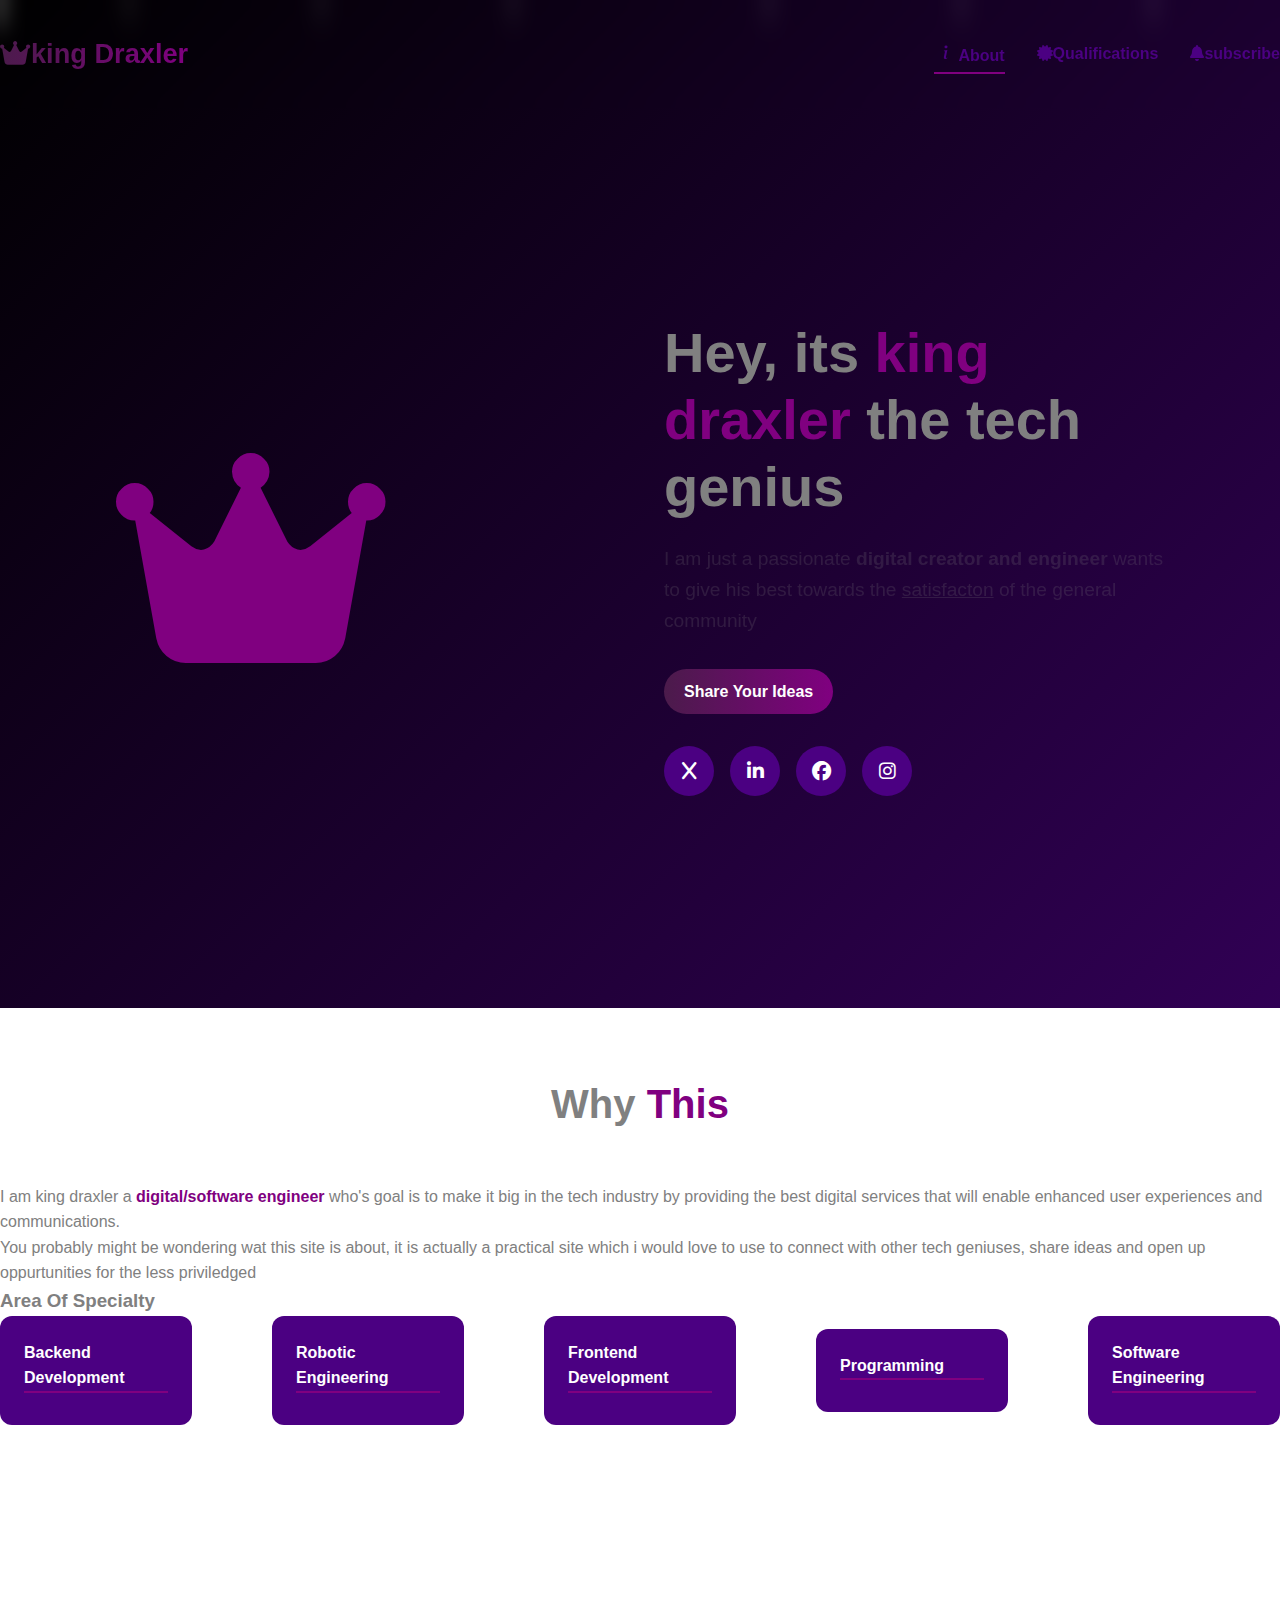
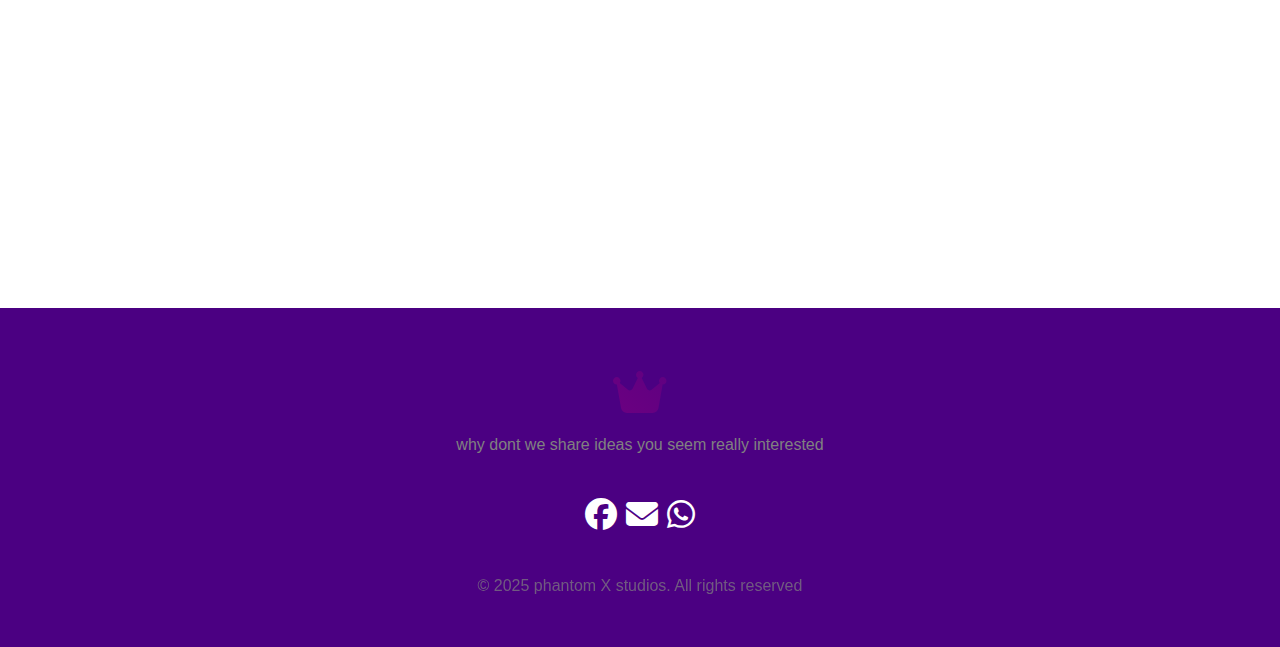
<file: index.html>
<!DOCTYPE html>
<html lang="en">
    <head>
        <meta charset="UTF-8">
    <meta name="viewport" content="width=device-width, initial-scale=1.0">
    <title>portfolio| by king draxler</title>
    <link rel="stylesheet" href="style.css">
    <link rel="icon" href="crown.png">
    <link rel="stylesheet" href="https://cdnjs.cloudflare.com/ajax/libs/font-awesome/6.4.0/css/all.min.css">
    <link rel="stylesheet" href="https://cdn.jsdelivr.net/npm/bootstrap-icons@1.10.5/font/bootstrap-icons.css">
    </head>
   <body>
    <header>
        <div class="bar">
            <nav>
               <h1 class="logo"><i class="fa fa-crown"></i>king Draxler</h1>
                <div class="nav-links">
                  <a href="index.html" class="underline"><i class="bi bi-info" style="font-size: 1.5rem;"></i>About </a>
                  <a href="qualification.html"><i class="fa fa-certificate"></i>Qualifications</a>
                  <a href="newsletter.html"><i class="fa fa-bell"></i>subscribe</a>
                </div>
            </nav>
        </div>
    </header>
    <section class="intro">
        <div class="container">
            <div class="king-container">
                <div class="falling-stars">
                    <div class="star"></div>
                    <div class="star"></div>
                    <div class="star"></div>
                    <div class="star"></div>
                    <div class="star"></div>
                    <div class="star"></div>
                    <div class="star"></div>
                    <div class="star"></div>
                    <div class="star"></div>
                    <div class="star"></div>
                </div>
                <div class="crown-grid">
                    <div class="crown-container"><i class="fa fa-crown" style="font-size: 15rem;"></i></div>
                <div class="king-words">
                    <h1>Hey, its <span>king draxler</span> the tech genius</h1>
                    <p>I am just a passionate<strong> digital creator and engineer </strong> wants to give his best towards the <u>satisfacton</u> of the general community</p>
                    <a href="contact" class="btn">Share Your Ideas</a>
                    <div class="social-media">
                        <a href="x"><i class="fab fa-x"></i></a>
                        <a href="https://Linkedin.com/king draxler"><i class="fab fa-linkedin-in"></i></a>
                        <a href="https://facebook.com/King.Draxler.960" target="_blank"><i class="fab fa-facebook"></i></a>
                        <a href="https://instagram.com/kingdraxler960" target="_blank"><i class="fab fa-instagram"></i></a>
                    </div>
                </div>
                </div>
            </div>
        </div>
    </section>
    <section id="why">
            <h2 class="why-title">Why <span>This</span></h2>
            <div class="content">
                <div class="reason">
                    <p>I am king draxler a<span class="highlight"> digital/software engineer</span> who's goal is to make it big in the tech industry by providing the best digital services that will enable enhanced user experiences and communications.</p>
                    <p>You probably might be wondering wat this site is about, it is actually a practical site which i would love to use to connect with other tech geniuses, share ideas and open up oppurtunities for the less priviledged</p>   
                </div>
                <div class="Specialty">
                    <h3>Area Of Specialty</h3>
                    <div class="specialty-row">
                        <div class="specialty-item">
                            <h3>Backend Development</h3>
                            <p></p>
                        </div>
                        <div class="specialty-item">
                            <h3>Robotic Engineering</h3>
                            <p></p>
                        </div>
                        <div class="specialty-item">
                           <h3>Frontend Development</h3>
                           <p></p>
                        </div>
                        <div class="specialty-item">
                            <h3>Programming</h3>
                            <p></p>
                        </div>
                        <div class="specialty-item">
                            <h3>Software Engineering</h3>
                            <p></p>
                        </div>
                    </div>
                </div>
            </div>
    </section>
    <footer id="contact">
        <div class="container">
            <div class="footer-content">
                <div class="footer-logo"><i class="fa fa-crown"></i></div>
                <p>why dont we share ideas you seem really interested </p>
                <div class="footer-links">
                    <a href="https://facebook.com/King.Draxler.960" target="_blank"><i class="fab fa-facebook"></i></a>
                    <a href="mailto:kingdraxler960@gmail.com"><i class="fa fa-envelope"></i></a>
                    <a href="https://wa.me/2348129399947" target="_blank"><i class="fab fa-whatsapp"></i></a>
                </div>
                <p class="copyright">© 2025 phantom X studios. All rights reserved</p>
            </div>
        </div>
    </footer>
   </body>    
</html>
</file>
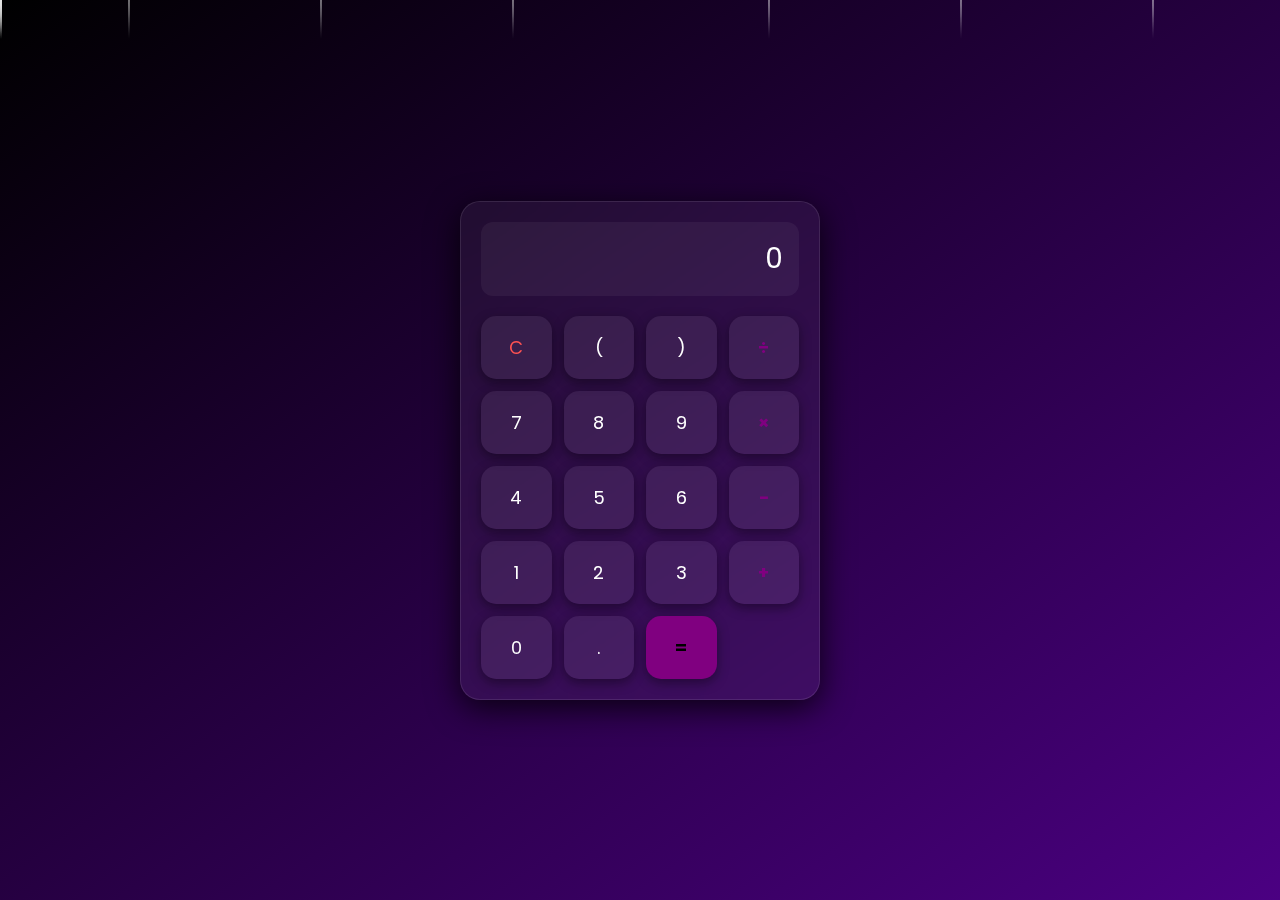
<file: calculator.html>
<!DOCTYPE html>
<html lang="en">
<head>
<meta charset="UTF-8">
<title>Responsive | Calculator</title>
<meta name="viewport" content="width=device-width, initial-scale=1.0" />
<link href="https://fonts.googleapis.com/css2?family=Poppins:wght@400;600&display=swap" rel="stylesheet">
<link rel="stylesheet" href="styles.css">
</head>
<body>
     <div class="falling-stars">
                    <div class="star"></div>
                    <div class="star"></div>
                    <div class="star"></div>
                    <div class="star"></div>
                    <div class="star"></div>
                    <div class="star"></div>
                    <div class="star"></div>
                    <div class="star"></div>
                    <div class="star"></div>
                    <div class="star"></div>
                </div>
<div class="calculator">
<div class="display" id="display">0</div>
<div class="buttons">
<button class="clear" onclick="clearDisplay()">C</button>
<button onclick="appendValue('(')">(</button>
<button onclick="appendValue(')')">)</button>
<button class="operator" onclick="appendValue('/')">÷</button>
<button onclick="appendValue('7')">7</button>
<button onclick="appendValue('8')">8</button>
<button onclick="appendValue('9')">9</button>
<button class="operator" onclick="appendValue('*')">×</button>
<button onclick="appendValue('4')">4</button>
<button onclick="appendValue('5')">5</button>
<button onclick="appendValue('6')">6</button>
<button class="operator" onclick="appendValue('-')">−</button>
<button onclick="appendValue('1')">1</button>
<button onclick="appendValue('2')">2</button>
<button onclick="appendValue('3')">3</button>
<button class="operator" onclick="appendValue('+')">+</button>
<button onclick="appendValue('0')">0</button>
<button onclick="appendValue('.')">.</button>
<button class="equal" onclick="calculate()">=</button>
</div>
</div>
<script>
const display = document.getElementById('display');
function appendValue(value) {
if (display.innerText === '0' || display.innerText === 'Error') {
display.innerText = value;
} else {
display.innerText += value;
}
}
function clearDisplay() {
display.innerText = '0';
}
function calculate() {
try {
const result = eval(display.innerText.replace(/÷/g, '/').replace(/×/g, '*'));
display.innerText = result;
} catch (e) {
display.innerText = 'Error';
}
}
</script>
</body>
</html>
</file>
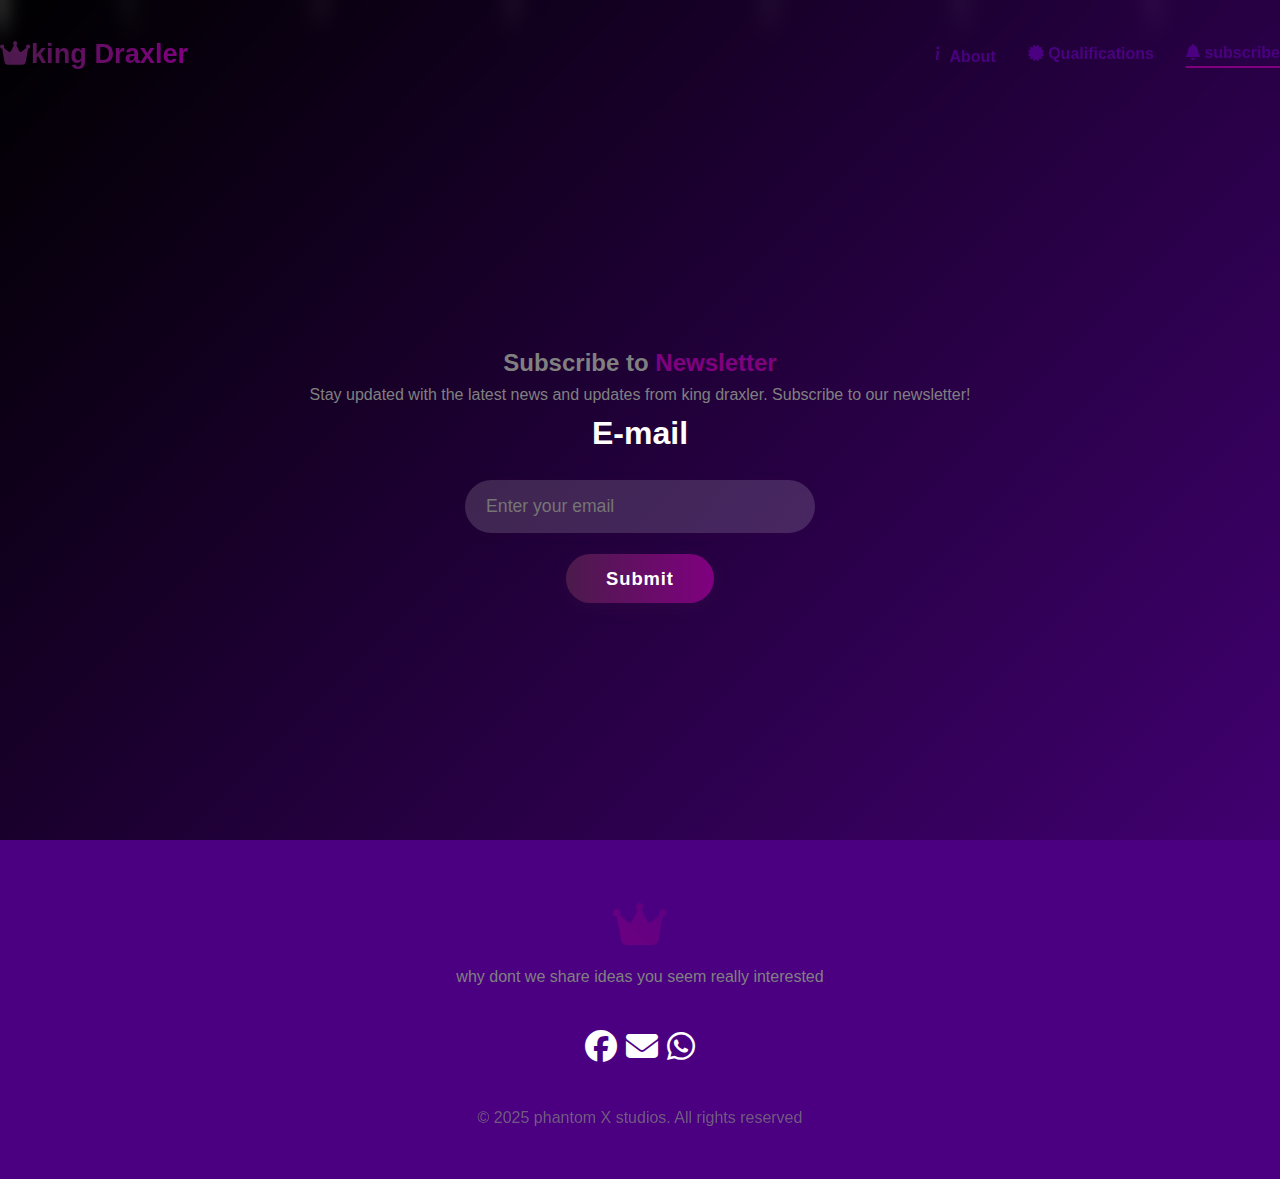
<file: newsletter.html>
<!DOCTYPE html>
<html lang="en">
    <head>
        <meta charset="UTF-8">
    <meta name="viewport" content="width=device-width, initial-scale=1.0">
    <title>newsletter| by king draxler</title>
    <link rel="icon" href="crown.png">
    <link rel="stylesheet" href="style.css">
    <link rel="stylesheet" href="https://cdnjs.cloudflare.com/ajax/libs/font-awesome/6.4.0/css/all.min.css">
    <link rel="stylesheet" href="https://cdn.jsdelivr.net/npm/bootstrap-icons@1.10.5/font/bootstrap-icons.css">
    </head>
   <body>
    <header>
        <div class="bar">
            <nav>
               <h1 class="logo"><i class="fa fa-crown"></i>king Draxler</h1>
                <div class="nav-links">
                  <a href="index.html"><i class="bi bi-info" style="font-size: 1.5rem;"></i>About </a>
                  <a href="qualification.html"><i class="fa fa-certificate"></i> Qualifications</a>
                  <a href="newsletter.html" class="underline"><i class="fa fa-bell"></i> subscribe</a>
                </div>
            </nav>
        </div>
    </header>
    <section class="subscribe">
        <div class="subscribe-center">
            <h2 class="subscribe-title">Subscribe to <span class="highlight">Newsletter</span></h2>
            <p>Stay updated with the latest news and updates from king draxler. Subscribe to our newsletter!</p>
            <form action="https://example.com/subscribe" method="post" class="subscribe-form">
                <label for="email">E-mail</label>
                <input type="email" name="email" placeholder="Enter your email" required class="modern-input">
                <button type="submit" class="tap" id="button">Submit</button>
            </form>
        </div>
    </section>
                <div class="falling-stars">
                    <div class="star"></div>
                    <div class="star"></div>
                    <div class="star"></div>
                    <div class="star"></div>
                    <div class="star"></div>
                    <div class="star"></div>
                    <div class="star"></div>
                    <div class="star"></div>
                    <div class="star"></div>
                    <div class="star"></div>
                </div>
    <footer id="contact">
        <div class="container">
            <div class="footer-content">
                <div class="footer-logo"><i class="fa fa-crown"></i></div>
                <p>why dont we share ideas you seem really interested </p>
                <div class="footer-links">
                    <a href="https://facebook.com/King.Draxler.960"><i class="fab fa-facebook"></i></a>
                    <a href="mailto:kingdraxler960l@gmail.com"><i class="fa fa-envelope"></i></a>
                    <a href="https://wa.me/2348129399947"><i class="fab fa-whatsapp"></i></a>
                </div>
                <p class="copyright">© 2025 phantom X studios. All rights reserved</p>
            </div>
        </div>
    </footer>
   </body>    
</html>
</file>
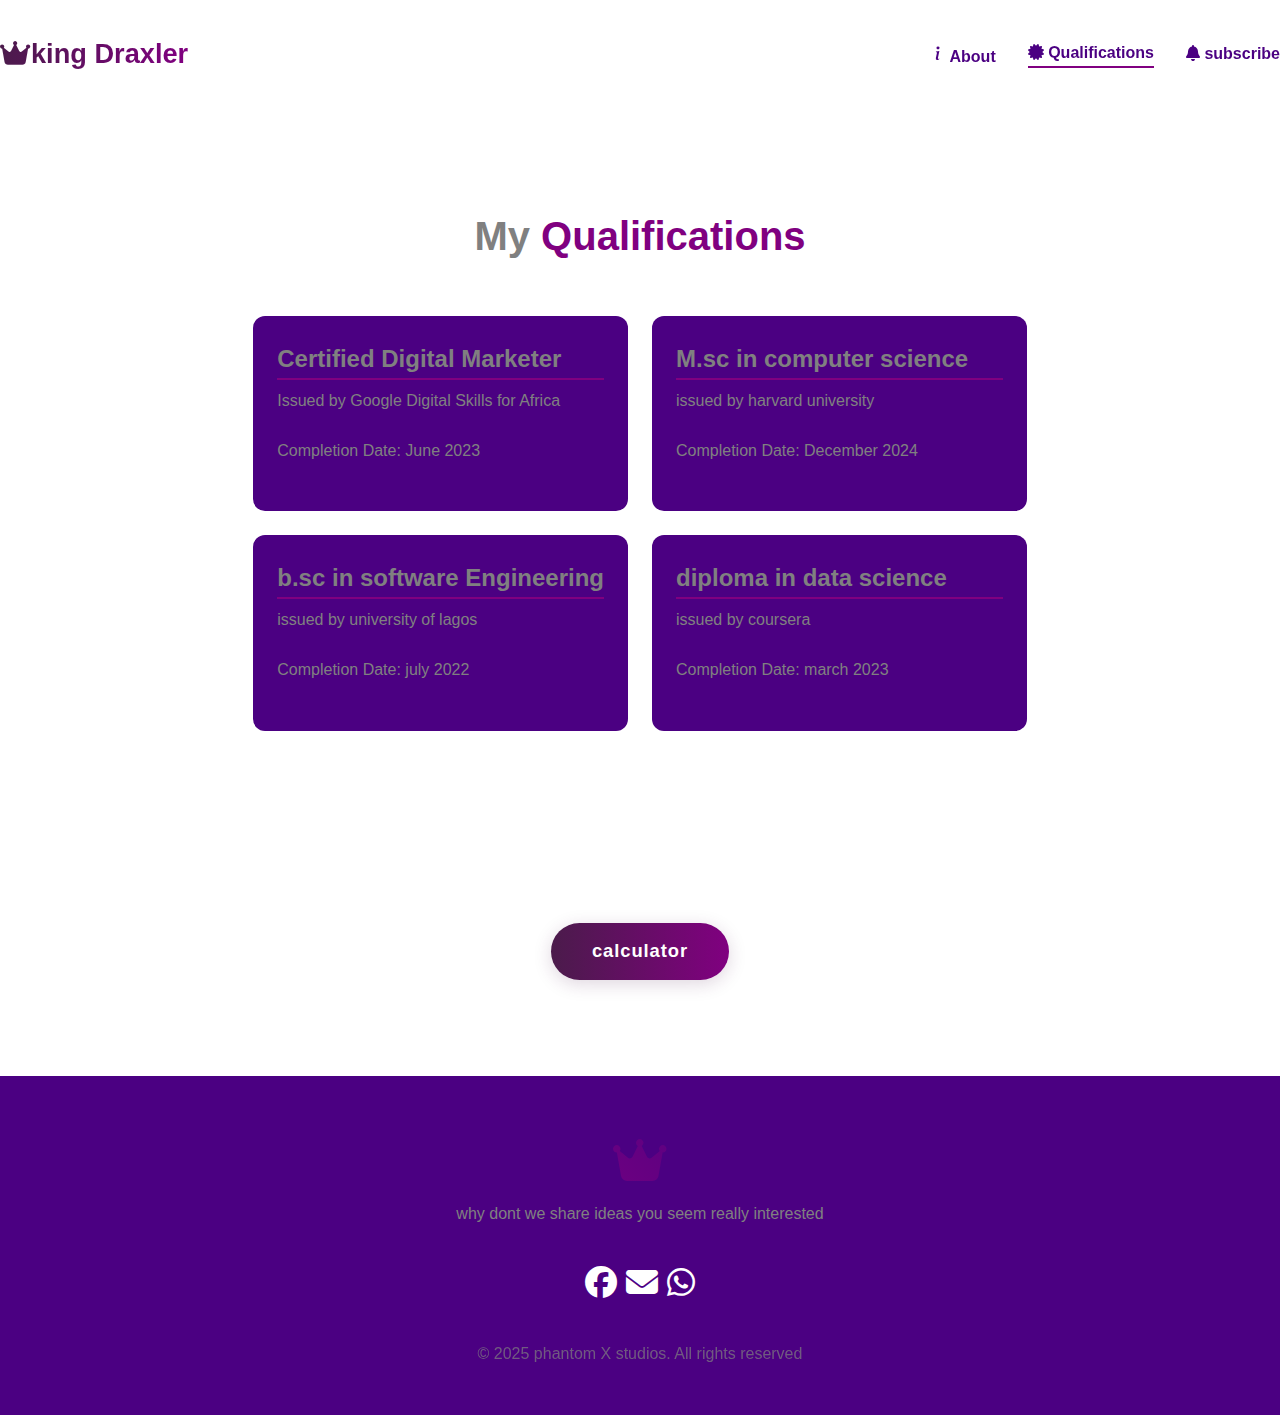
<file: qualification.html>
<!DOCTYPE html>
<html lang="en">
    <head>
        <meta charset="UTF-8">
    <meta name="viewport" content="width=device-width, initial-scale=1.0">
    <title>Qualifications| by king draxler</title>
    <link rel="icon" href="crown.png">
    <link rel="stylesheet" href="style.css">
    <link rel="stylesheet" href="https://cdnjs.cloudflare.com/ajax/libs/font-awesome/6.4.0/css/all.min.css">
    <link rel="stylesheet" href="https://cdn.jsdelivr.net/npm/bootstrap-icons@1.10.5/font/bootstrap-icons.css">
    </head>
    <style>
        body{
            background: white;
        }
    </style>
   <body>
    <header>
        <div class="bar">
            <nav>
               <h1 class="logo"><i class="fa fa-crown"></i>king Draxler</h1>
                <div class="nav-links">
                  <a href="index.html"><i class="bi bi-info" style="font-size: 1.5rem;"></i>About </a>
                  <a href="qualification.html" class="underline"><i class="fa fa-certificate"></i> Qualifications</a>
                  <a href="newsletter.html"><i class="fa fa-bell"></i> subscribe</a>
                </div>
            </nav>
        </div>
    </header>
    <section class="certificates">
        <div class="container">
            <h2 class="cert-title">My <span>Qualifications</span></h2>
            <div class="cert-content">
                <div class="cert-item">
                    <h3>Certified Digital Marketer</h3>
                    <p>Issued by Google Digital Skills for Africa</p>
                    <p>Completion Date: June 2023</p>
                </div>
                <div class="cert-item">
                    <h3>M.sc in computer science</h3>
                    <p>issued by harvard university</p>
                    <p>Completion Date: December  2024</p>
                </div>
                <div class="cert-item">
                    <h3>b.sc in software Engineering</h3>
                    <p>issued by university of lagos</p>    
                    <p>Completion Date: july 2022</p>
                </div>
                <div class="cert-item">
                    <h3>diploma in data science</h3>
                    <p>issued by coursera</p>
                    <p>Completion Date: march 2023</p>    
            </div>
    </section>
    <section class="calculator">
    <a href="calculator.html" class="tap">calculator</a>
    </section>
    <footer id="contact">
        <div class="container">
            <div class="footer-content">
                <div class="footer-logo"><i class="fa fa-crown"></i></div>
                <p>why dont we share ideas you seem really interested </p>
                <div class="footer-links">
                    <a href="https://facebook.com/King.Draxler.960"><i class="fab fa-facebook"></i></a>
                    <a href="mailto:kingdraxler960l@gmail.com"><i class="fa fa-envelope"></i></a>
                    <a href="https://wa.me/2348129399947"><i class="fab fa-whatsapp"></i></a>
                </div>
                <p class="copyright">© 2025 phantom X studios. All rights reserved</p>
            </div>
        </div>
    </footer>
   </body>    
</html>
</file>
<file: style.css>
/* Ensure .bar and nav fill the width for nav-links alignment */
.bar {
    min-width: 100vw;
}
nav {
    width: 100%;
    display: flex;
    align-items: center;
    justify-content: space-between;
}

*{
    margin: 0;
    padding:0;
    box-sizing: border-box;
    font-family: 'inter','seogoe ui',tahoma, sans-serif;
}
 :root {
            --primary:black;
            --secondary: indigo;
            --accent: rgb(75, 27, 75);
            --text: grey;
            --highlight: purple ;
            --tetiary:white;
        }
   body{
    background: linear-gradient(135deg, var(--primary), var(--secondary));
    color: var(--text);
    min-height:100vh;
    min-width: 100vw;
    line-height: 1.6;
    overflow-x: hidden;
   }     
   .container{
    min-width: 100vw;
    margin: 0 auto;
    padding: 0 2rem;
    display: flex;
    flex-direction: column;
    align-items: center;
    justify-content: center;
   }
   header{
    display: flex;
    position: sticky;
    backdrop-filter: blur(10px);
    width: 100%;
    top: 0;
    z-index: 100;
    padding: 2rem 0;
   }
nav{
    justify-content: space-between;
    align-items: center;
    display: flex;
    width: 100%;
}
.logo{
    font-size: 1.7rem;
    font-weight: 650;
    background:linear-gradient(to right, var(--accent), var(--highlight));
    background-clip: text;
    -webkit-text-fill-color: transparent;
}
.nav-links{
    display: flex;
    gap: 2rem;
    margin-left: auto;
    justify-content: flex-end;
    align-items: center;
}
.nav-links a{
    color: var(--secondary);
    text-decoration: none;
    font-weight: 700;
    font-size: 1.0rem;
    transition: color 0.3s;
}
.nav-links a:hover{
    color: var(--highlight);
}
.intro{
    min-height: 100vh;
    display: flex;
    align-items: center;
    padding: 6rem o 4rem;
    min-width: 100vw;
}

.falling-stars {
    pointer-events: none;
    position: fixed;
    top: 0;
    left: 0;
    width: 100vw;
    height: 100vh;
    z-index: 1;
    overflow: hidden;
}
.star {
    position: absolute;
    top: -20px;
    width: 2px;
    height: 60px;
    background: linear-gradient(180deg, #fff, rgba(255,255,255,0));
    opacity: 0.7;
    border-radius: 50%;
    animation: fall-star 2.5s linear infinite;
}

.star:nth-child(1) { left: 10vw; animation-delay: 0s; }
.star:nth-child(2) { left: 25vw; animation-delay: 0.8s; }
.star:nth-child(3) { left: 40vw; animation-delay: 1.5s; }
.star:nth-child(4) { left: 60vw; animation-delay: 0.3s; }
.star:nth-child(5) { left: 75vw; animation-delay: 1.2s; }
.star:nth-child(6) { left: 90vw; animation-delay: 2s; }

.crown-grid {
    display: grid;
    grid-template-columns: 1fr 1fr;
    gap: 3rem;
    align-items: center;
    margin: 4rem 0;
}
.crown-container {
    color: var(--highlight);
}
.crown-container:hover {
    animation: bubble-float 4s ease-in-out infinite;
}
.crown-grid > .crown-container {
    justify-self: start;
}
.crown-grid >.king-words {
    justify-self: end;
}

@media (max-width: 900px) {
    .crown-grid {
        grid-template-columns: 1fr;
        gap: 2rem;
    }
    .crown-grid > .crown-container {
        justify-self: center;
    }
    .crown-grid > .king-words {
        justify-self: center;
    }
}

.king-words {
    display: flex;
    flex-direction: column;
    align-items: flex-start;
    width: 100%;
    max-width: 500px;
}

.king-words h1{
 font-size: 3.5rem;
 margin-bottom: 1.5rem;
 line-height: 1.2;
}
.king-words h1 span{
    color: var(--highlight);
}
.king-words p{
    font-size: 1.2rem;
    margin-bottom: 2rem;
    opacity: 0.2;
}
.btn{
    display: inline-block;
    text-decoration: none;
    padding: 10px 20px;
    color:white;
    border-radius: 30px;
    font-weight: 600;
    transition: transform 0.3s, box-shadow 0.3s;
    background: linear-gradient(to right, var(--accent), var(--highlight));
}
.btn:hover{
    transform: translatey(-3px);
    box-shadow: 0 5px 10px rgb(136, 80, 136);
    animation: bubble-float 4s ease-in-out infinite;
} 
.social-media{
    display: flex;
    gap: 1rem;
    margin-top:2rem;
}
.social-media a{
     display: flex;
    text-decoration:none ;
    align-items: center;
    justify-content: center;
    width: 50px;
     height: 50px;
    border-radius: 50%;
    background: var(--secondary);
    color: var(--tetiary);
    font-size: 1.2rem;
    animation: bubble-float 4s ease-in-out infinite;
}
.social-media a:hover{
    background: linear-gradient(to top, var(--accent), var(--highlight));
}
section{
    padding: 6rem 0;
}
#why{
    background: var(--tetiary);
    padding: 0 2rem;
    box-sizing: border-box;
    min-height: 100vh;
    padding: 4rem 0;
    min-width: 100vw;
}
.why-title{
    text-align: center;
    margin-bottom: 3rem;
    font-size: 2.5rem
    ;
}
.why-title span{
    color: var(--highlight);
}
.content{
    display:row;
    grid-template-columns: 1fr 1fr;
    gap: 4rem;
}
.reason{
    font-size: 1.1rems;
    margin-bottom: 1.5 rem;
}
.highlight{
    color: var(--highlight);
    font-weight: 600;
}
.specialty-row {
    color: var(--tetiary);
        display: grid;
        grid-auto-flow: column;
        grid-template-columns: repeat(auto-fit, minmax(120px, 1fr));
        gap: 5rem;
        align-items: center;
        overflow-x: auto;
        -webkit-overflow-scrolling: touch;
        scrollbar-width: thin;
        scrollbar-color: var(--secondary) #f1f1f1;
}

.specialty-item{
    background: var(--secondary);
    padding: 1.5rem;
    border-radius: 12px;
    transition: transform 0.3s;
}
.specialty-item:hover{
    transform: translateY(-5px);
    background: linear-gradient(45deg, var(--accent), var(--highlight) );
}
.specialty-item h3 {
    margin-bottom: 0.5rem;
    font-size: 1.0rem;
    border-bottom: 2px solid var(--highlight);
}
footer{
    background: var(--secondary);
    padding: 3rem 0;
    text-align: center;
    min-width: 100vw;
}
.footer-logo{
    font-size: 3rem;
    background: linear-gradient(45deg, var(--highlight), var(--secondary));
    background-clip: text;
    -webkit-text-fill-color: transparent;
}
.footer-links{
    gap: 5rem;
    margin: 2rem 0;
    font-size: 2rem;
    align-items: center;
    justify-content: center;
}
.footer-links a{
    color: var(--tetiary);
    text-decoration: none;
    transition: color 0.3s;
}
.footer-links a:hover{
    color: var(--highlight);
}
.copyright{
    opacity: 0.7;
    margin-top: 2rem;
}
@media (max-width: 700px) {
    .specialty-row {
        grid-auto-flow: column;
        grid-template-columns: repeat(auto-fit, minmax(180px, 1fr));
        overflow-x: auto;
        white-space: nowrap;
        padding-bottom: 8px;
    }
    .specialty-row > * {
        min-width: 180px;
        max-width: 90vw;
        box-sizing: border-box;
    }
    .nav-links{
        display: flex;
    }
}
@keyframes fall-star {
    0% {
        top: -20px;
        opacity: 0.7;
        transform: scaleX(1) scaleY(1) rotate(-15deg);
    }
    80% {
        opacity: 0.7;
    }
    100% {
        top: 100vh;
        opacity: 0;
        transform: scaleX(1.2) scaleY(0.8) rotate(-15deg);
    }
}
@keyframes shake {
    0% { transform: translate(-50%, -50%) translateX(0); }
    20% { transform: translate(-50%, -50%) translateX(-8px); }
    40% { transform: translate(-50%, -50%) translateX(8px); }
    60% { transform: translate(-50%, -50%) translateX(-8px); }
    80% { transform: translate(-50%, -50%) translateX(8px); }
    100% { transform: translate(-50%, -50%) translateX(0); }
}
@keyframes bubble-float {
    0%   { transform: translateY(0px) scale(1);}
    50%  { transform: translateY(-18px) scale(1.05);}
    100% { transform: translateY(0px) scale(1);}
}
.cert-title{
    text-align: center;
    margin-bottom: 3rem;
    font-size: 2.5rem;
}
.cert-title span{
    color: var(--highlight);
}
.certificates{
    background: var(--tetiary);
}
.cert-content{
    display: grid;
    grid-template-columns: repeat(2, 1fr);
    gap: 1.5rem;
}
.cert-item p{
    font-size: 1.0rem;
    margin-bottom: 1.5rem;
}
.cert-item h3 {
    margin-bottom: 0.5rem;
    font-size: 1.5rem;
    border-bottom: 2px solid var(--highlight);
}
.cert-item{
    background: var(--secondary);
    padding: 1.5rem;
    border-radius: 12px;
    transition: transform 0.3s;
}
.cert-item:hover{
    transform: translateY(-5px);
    background: linear-gradient(45deg, var(--accent), var(--highlight) );
}
.tap {
    display: inline-block;
    padding: 0.75em 2.2em;
    font-size: 1.15rem;
    font-weight: 700;
    color: #fff;
    background: linear-gradient(90deg, var(--accent), var(--highlight));
    border-radius: 2em;
    box-shadow: 0 4px 18px rgba(75,27,75,0.18);
    transition: background 0.3s, transform 0.2s, box-shadow 0.3s;
    letter-spacing: 0.05em;
    text-decoration: none;
    position: relative;
}
.tap:hover, .tap:focus {
    background: linear-gradient(90deg, var(--highlight), var(--accent));
    transform: translateY(-2px) scale(1.04);
    box-shadow: 0 8px 24px rgba(75,27,75,0.22);
}
.tap:active {
    transform: scale(0.98);
}
.calculator{
    display: flex;
    justify-content: center;
    align-items: center;
    background: var(--tetiary);
}
.subscribe-center {
    display: flex;
    flex-direction: column;
    align-items: center;
    justify-content: center;
    min-height: 60vh;
    text-align: center;
}

.modern-input {
    padding: 0.9em 1.2em;
    border-radius: 2em;
    border: none;
    outline: none;
    font-size: 1.1rem;
    margin: 1.2em 0;
    background: rgba(255,255,255,0.15);
    color: var(--secondary);
    box-shadow: 0 2px 12px rgba(75,27,75,0.08);
    transition: box-shadow 0.2s, background 0.2s;
    width: 100%;
    max-width: 350px;
}

.modern-input:focus {
    background: rgba(255,255,255,0.25);
    box-shadow: 0 4px 18px rgba(75,27,75,0.18);
}
label {
    font-size: 2rem;
    color: var(--tetiary);
    font-weight: 600;
}
#button {
    border: none;
}
    
.subscribe-form {
    display: flex;
    flex-direction: column;
    align-items: center;
    width: 100%;
}
.underline {
border-bottom: 2px solid var(--highlight);
}
</file>
<file: styles.css>
* {
margin: 0;
padding: 0;
box-sizing: border-box;
font-family: 'Poppins', sans-serif;
}
.falling-stars {
    pointer-events: none;
    position: fixed;
    top: 0;
    left: 0;
    width: 100vw;
    height: 100vh;
    z-index: 1;
    overflow: hidden;
}
.star {
    position: absolute;
    top: -20px;
    width: 2px;
    height: 60px;
    background: linear-gradient(180deg, #fff, rgba(255,255,255,0));
    opacity: 0.7;
    border-radius: 50%;
    animation: fall-star 2.5s linear infinite;
}

.star:nth-child(1) { left: 10vw; animation-delay: 0s; }
.star:nth-child(2) { left: 25vw; animation-delay: 0.8s; }
.star:nth-child(3) { left: 40vw; animation-delay: 1.5s; }
.star:nth-child(4) { left: 60vw; animation-delay: 0.3s; }
.star:nth-child(5) { left: 75vw; animation-delay: 1.2s; }
.star:nth-child(6) { left: 90vw; animation-delay: 2s; }

@keyframes fall-star {
    0% {
        top: -20px;
        opacity: 0.7;
        transform: scaleX(1) scaleY(1) rotate(-15deg);
    }
    80% {
        opacity: 0.7;
    }
    100% {
        top: 100vh;
        opacity: 0;
        transform: scaleX(1.2) scaleY(0.8) rotate(-15deg);
    }
}
body {
background: linear-gradient(145deg, black, indigo);
height: 100vh;
display: flex;
align-items: center;
justify-content: center;
padding: 20px;
}
.calculator {
background: rgba(255, 255, 255, 0.05);
box-shadow: 0 8px 32px rgba(0, 0, 0, 0.8);
backdrop-filter: blur(10px);
border-radius: 20px;
padding: 20px;
width: 100%;
max-width: 360px;
border: 1px solid rgba(255, 255, 255, 0.1);
}
.display {
background: rgba(255, 255, 255, 0.05);
border-radius: 12px;
padding: 16px;
font-size: 28px;
color: #ffffff;
text-align: right;
margin-bottom: 20px;
min-height: 60px;
overflow: hidden;
word-wrap: break-word;
}
.buttons {
display: grid;
grid-template-columns: repeat(4, 1fr);
gap: 12px;
}
button {
padding: 18px;
border: none;
border-radius: 15px;
font-size: 18px;
background: rgba(255, 255, 255, 0.07);
color: #ffffff;
cursor: pointer;
transition: all 0.2s ease;
box-shadow: 0 4px 12px rgba(0, 0, 0, 0.4);
}
button:hover {
background: rgba(255, 255, 255, 0.15);
transform: scale(1.05);
}
.operator {
color: purple;
font-weight: bold;
}
.equal {
background: purple;
color: #000;
font-weight: bold;
}
.equal:hover {
background: rgba(92, 4, 92, 0.8);
}
.clear {
color: #ff5252;
}
.clear:hover {
background: rgba(255, 82, 82, 0.2);
}
@media (max-width: 400px) {
.display {
font-size: 24px;
padding: 14px;
}
button {
padding: 16px;
font-size: 16px;
}
}
</file>
